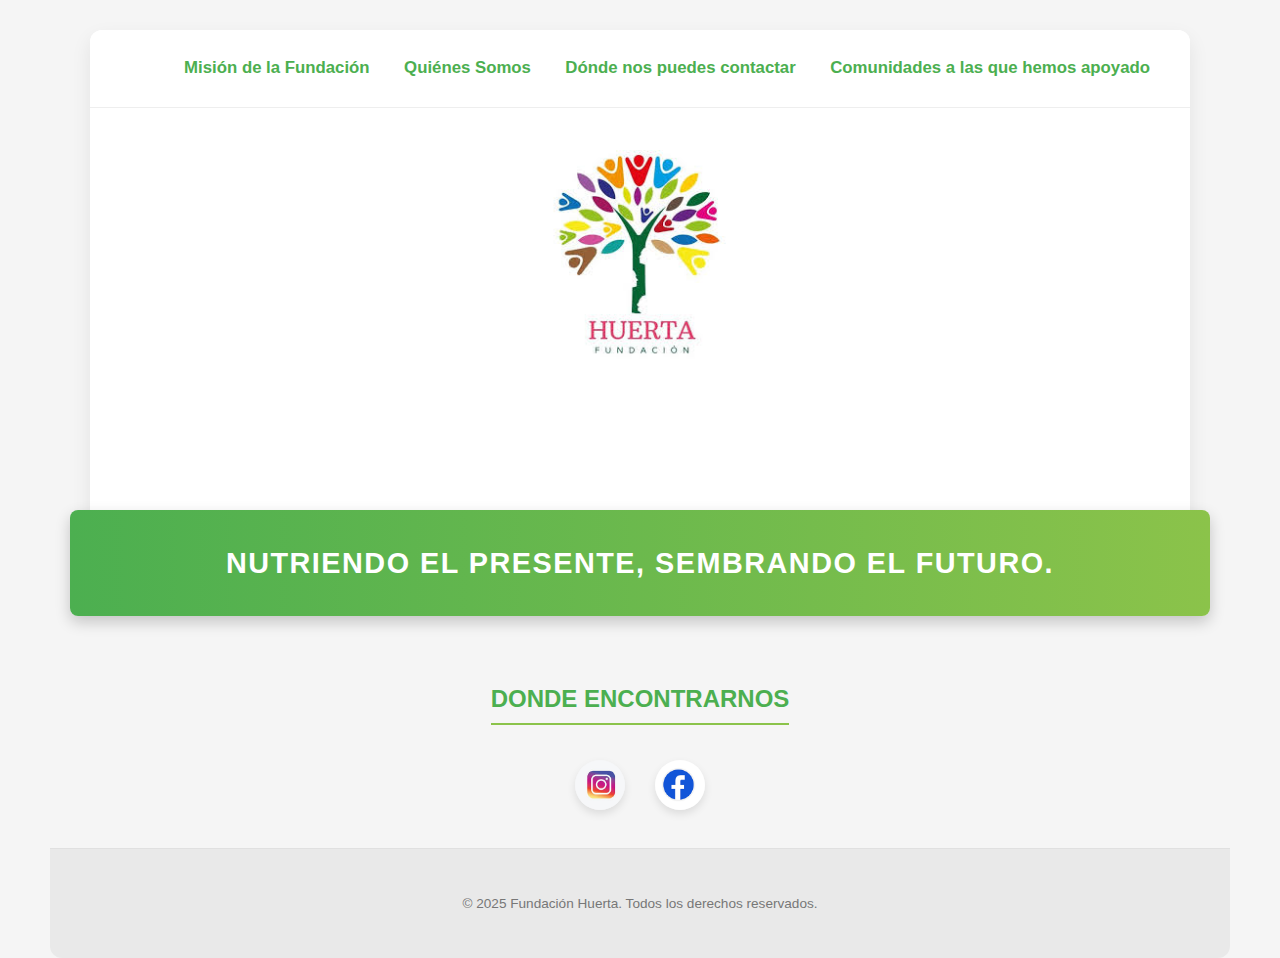
<file: index.html>
<!DOCTYPE html>

<html lang="es">
<head>
    <meta charset="UTF-8">
    <meta name="viewport" content="width=device-width, initial-scale=1.0">
    <title>Fundación Huerta - Nutriendo el Presente, Sembrando el Futuro</title>
    <link rel="stylesheet" href="style.css"> 
</head>
<body>
    
    <div class="main-container">
        
        <header class="page-header">
            <nav class="main-nav">
                <a href="mision_fundacion.html">Misión de la Fundación</a>
                <a href="quienes_somos.html">Quiénes Somos</a>
                <a href="contactanos.html">Dónde nos puedes contactar</a>
                <a href="comunidades.html">Comunidades a las que hemos apoyado</a>
            </nav>
        </header>
        
        <div class="content-text">
            
        </div>
        
    </div>

    <section class="tagline-section">
        <h2>NUTRIENDO EL PRESENTE, SEMBRANDO EL FUTURO.</h2>
    </section>

    <section class="social-media-section">
        <h3>DONDE ENCONTRARNOS</h3>
        <div class="social-links">
            
            <a href="https://www.instagram.com/huertafundacion?utm_source=ig_web_button_share_sheet&igsh=ZDNlZDc0MzIxNw==" target="_blank">
                <img src="Imagenes/ig.jpeg" alt="Instagram de Fundación Huerta" class="social-icon">
            </a>
            
            <a href="https://www.facebook.com/profile.php?id=61578812044560#" target="_blank">
                <img src="Imagenes/facebook.png" alt="Facebook de Fundación Huerta" class="social-icon">
            </a>
            
        </div>
    </section>

    <div class="footer-section">
        <p>© 2025 Fundación Huerta. Todos los derechos reservados.</p>
    </div>

</body>
</html>
</file>
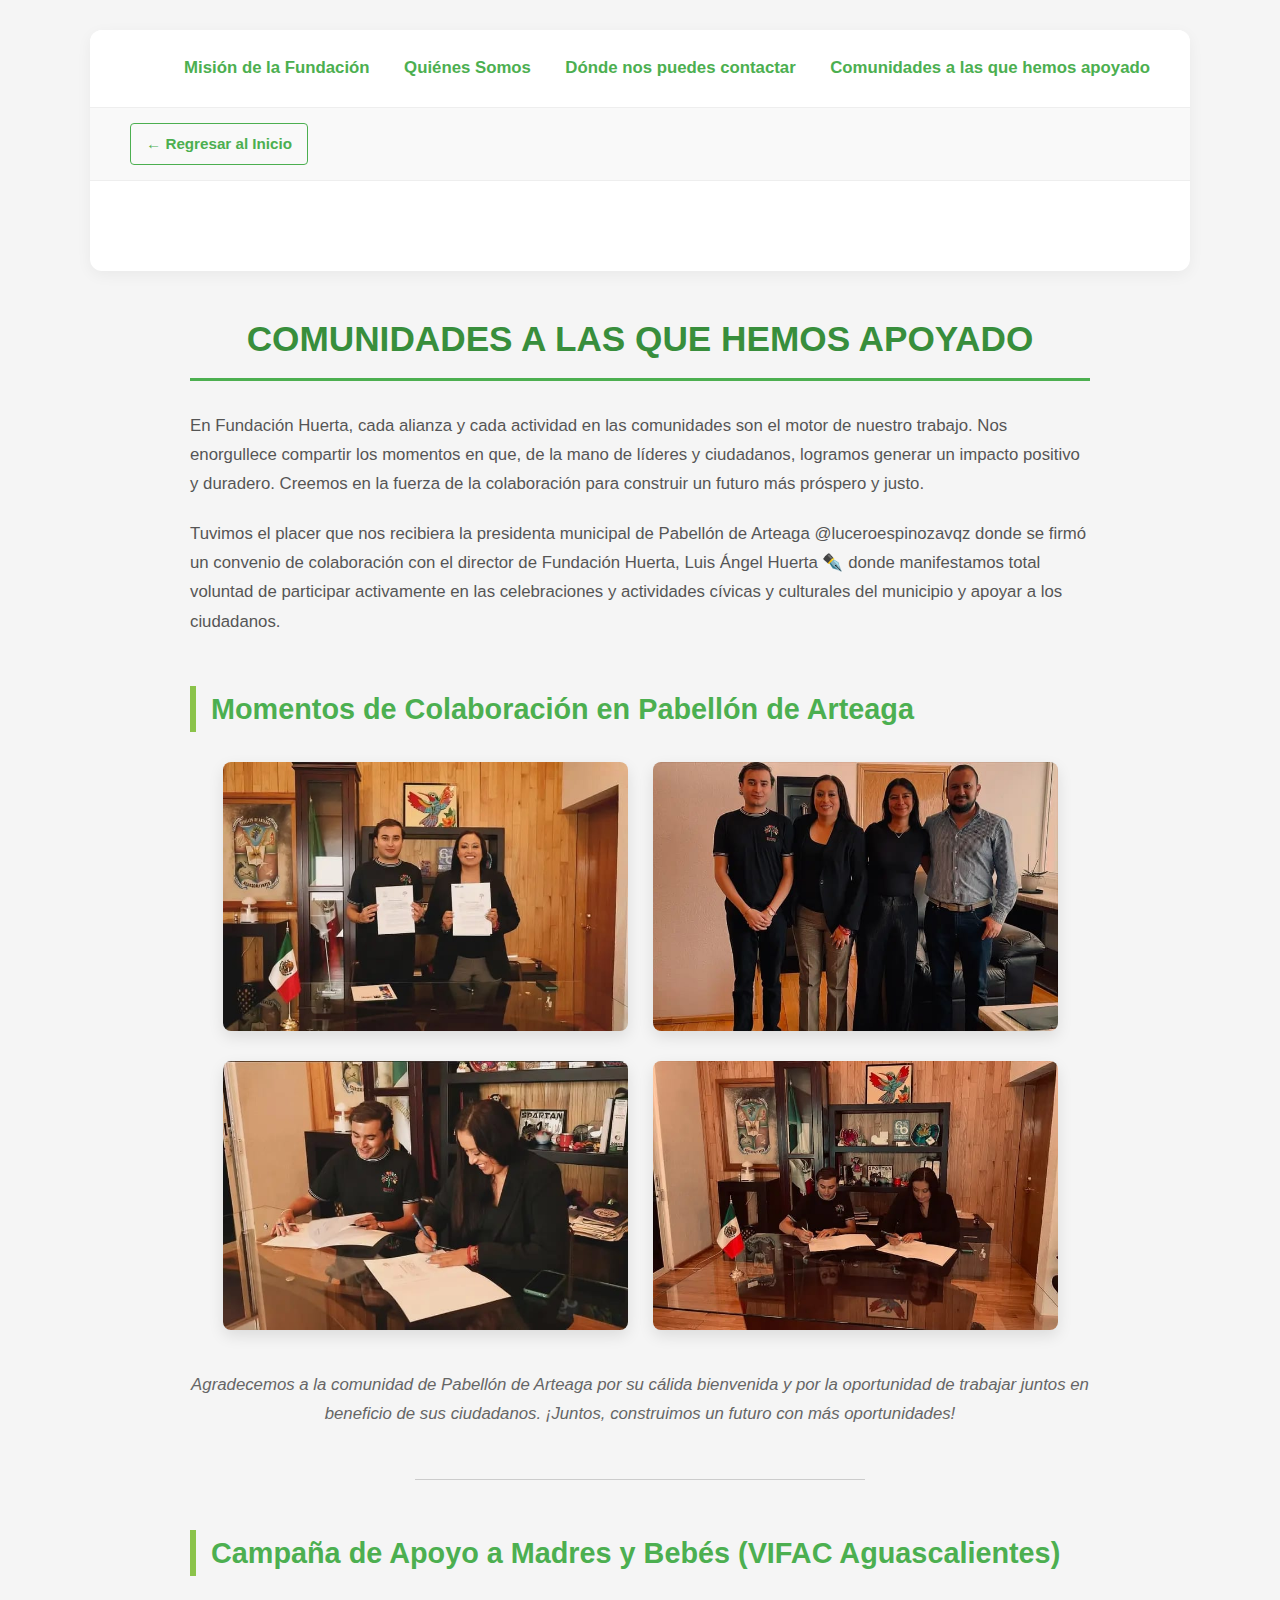
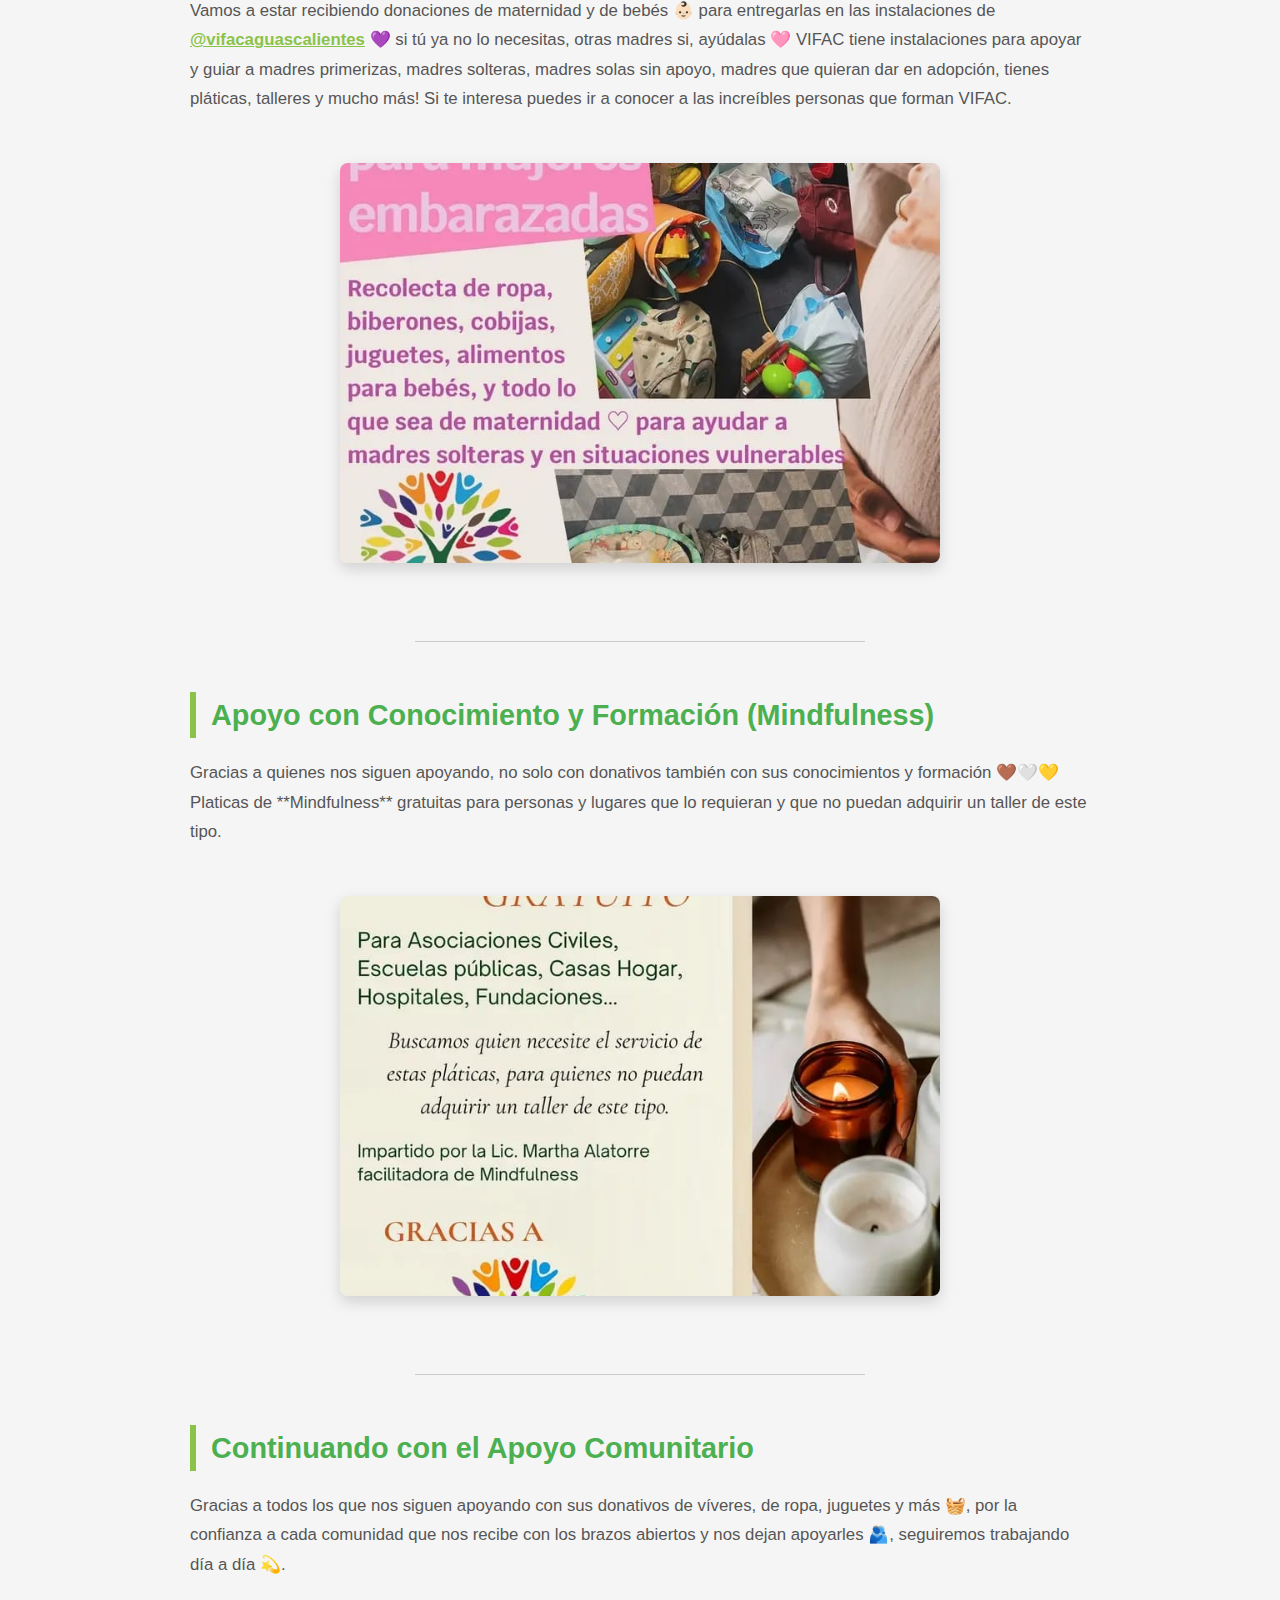
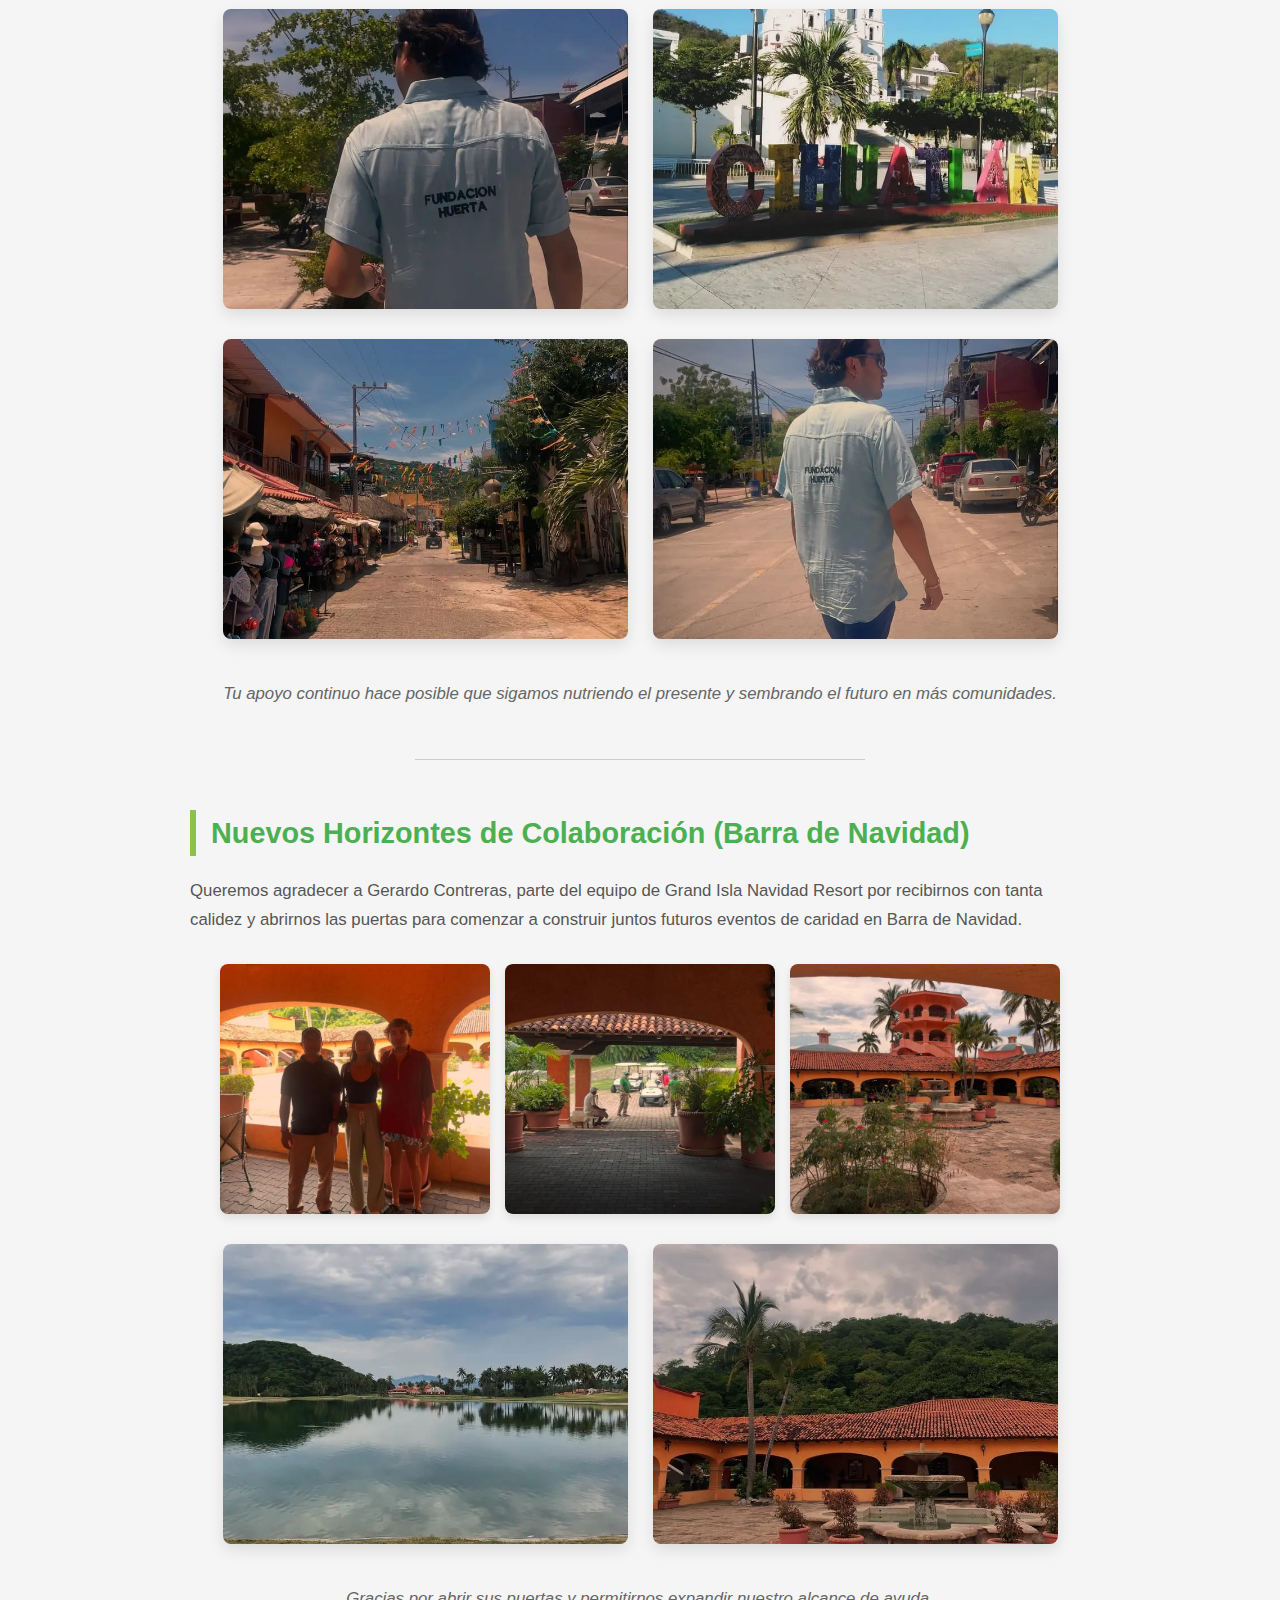
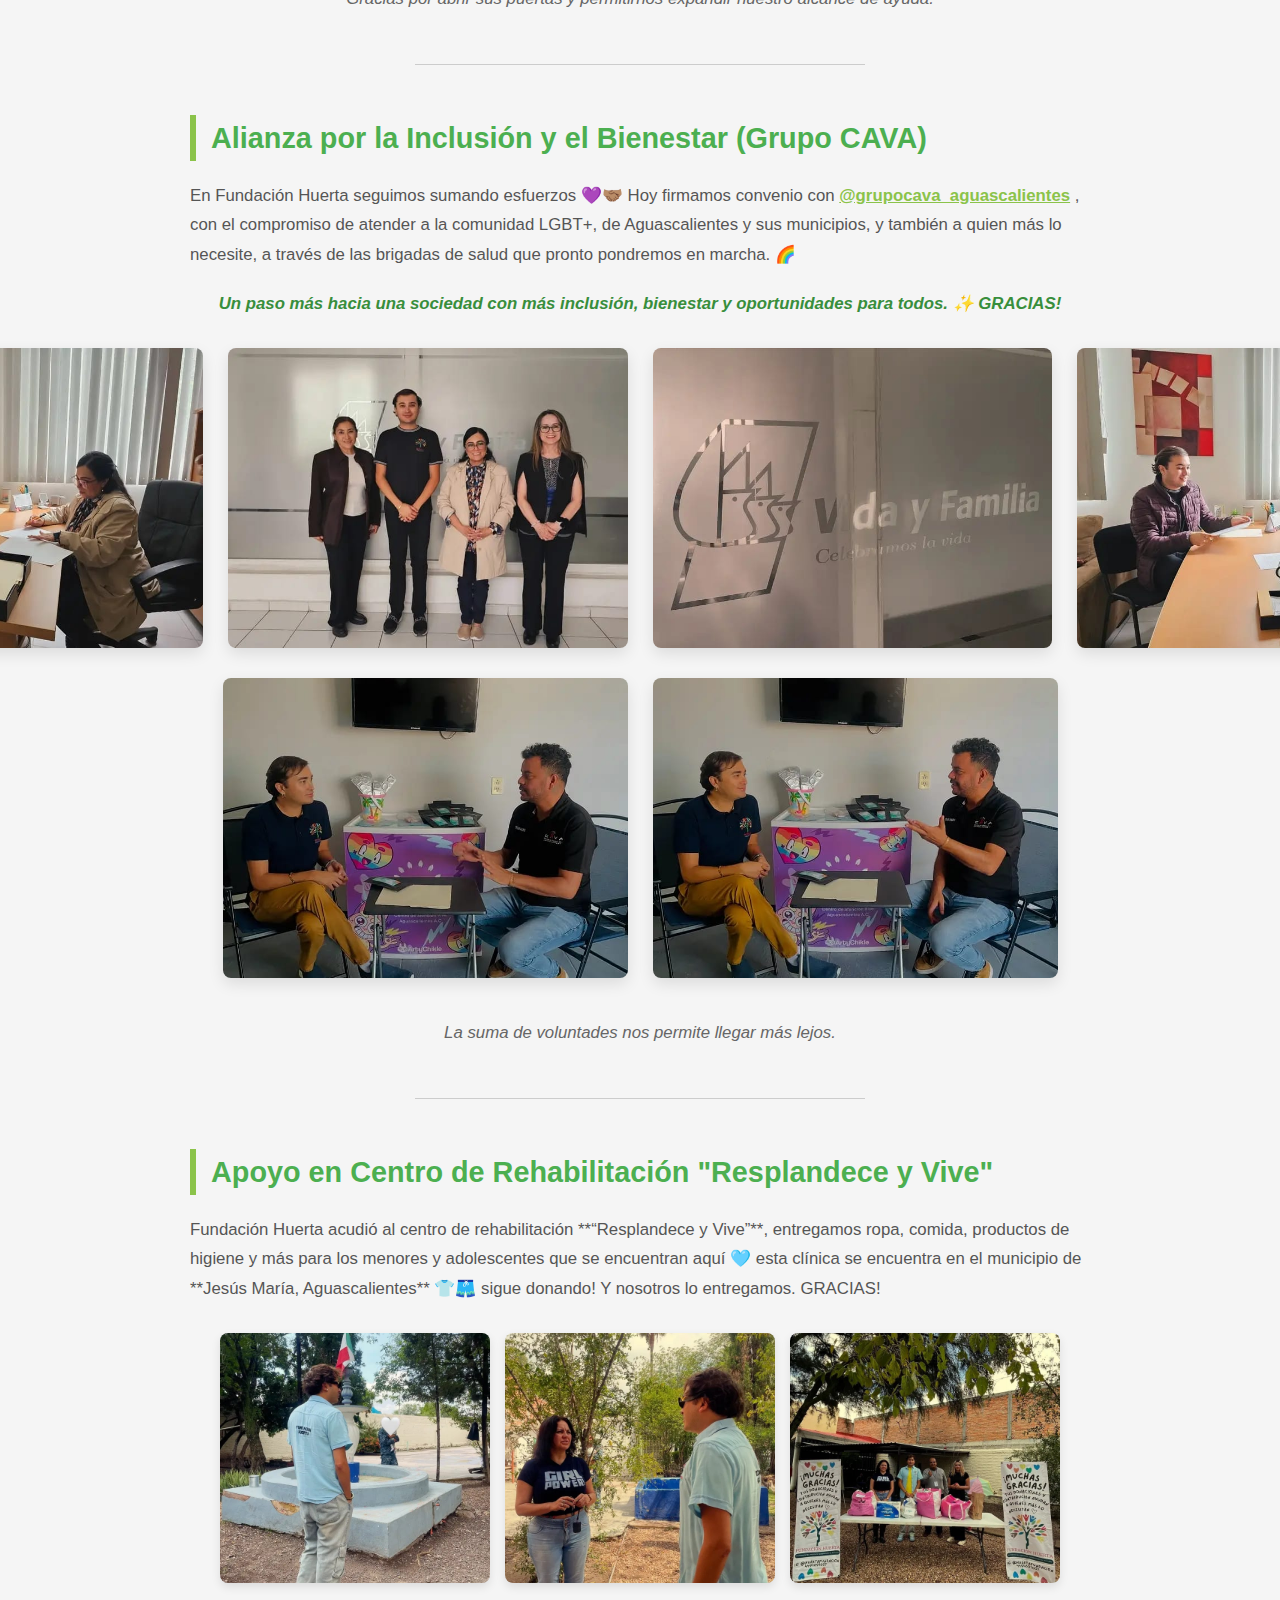
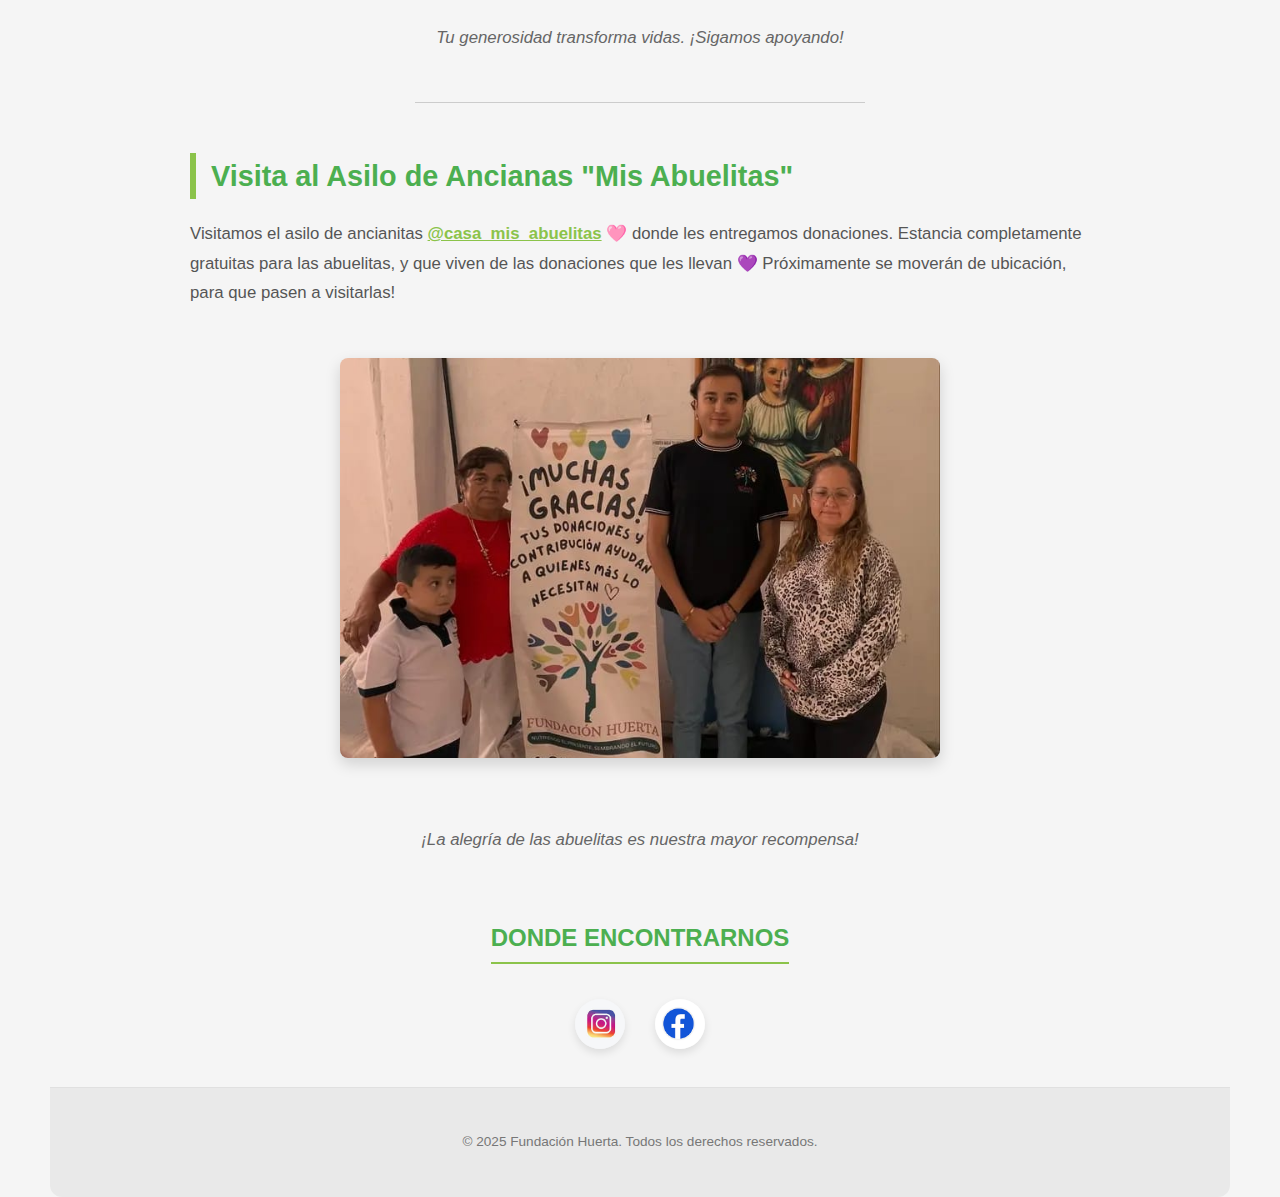
<file: comunidades.html>
<!DOCTYPE html>
<html lang="es">
<head>
    <meta charset="UTF-8">
    <meta name="viewport" content="width=device-width, initial-scale=1.0">
    <title>Comunidades a las que hemos apoyado - Fundación Huerta</title>
    <link rel="stylesheet" href="style.css"> 
</head>
<body>
    
    <div class="main-container full-height"> 
        
        <header class="page-header">
            <nav class="main-nav">
                <a href="mision_fundacion.html">Misión de la Fundación</a>
                <a href="quienes_somos.html">Quiénes Somos</a>
                <a href="contactanos.html">Dónde nos puedes contactar</a>
                <a href="comunidades.html">Comunidades a las que hemos apoyado</a>
            </nav>
        </header>
        
        <div class="back-link-container">
            <a href="index.html" class="back-to-home">← Regresar al Inicio</a>
        </div>
        
        <div class="content-text">
            
        </div>
        
    </div>

    <section class="content-section mission-section">
        <h3>Comunidades a las que hemos apoyado</h3>

        <p>En Fundación Huerta, cada alianza y cada actividad en las comunidades son el motor de nuestro trabajo. Nos enorgullece compartir los momentos en que, de la mano de líderes y ciudadanos, logramos generar un impacto positivo y duradero. Creemos en la fuerza de la colaboración para construir un futuro más próspero y justo.</p>

        <p>Tuvimos el placer que nos recibiera la presidenta municipal de Pabellón de Arteaga @luceroespinozavqz donde se firmó un convenio de colaboración con el director de Fundación Huerta, Luis Ángel Huerta ✒️ donde manifestamos total voluntad de participar activamente en las celebraciones y actividades cívicas y culturales del municipio y apoyar a los ciudadanos.</p>
        
        <h4>Momentos de Colaboración en Pabellón de Arteaga</h4>
        
        <div class="mission-gallery gallery-row-1">
            <img src="Imagenes/comunidades/1.jpg" alt="Presidenta municipal Lucero Espinosa y Luis Ángel Huerta" class="gallery-image-small">
            <img src="Imagenes/comunidades/2.jpg" alt="Firma de convenio" class="gallery-image-small">
        </div>

        <div class="mission-gallery gallery-row-2">
            <img src="Imagenes/comunidades/3.jpg" alt="Miembros de la fundación en Pabellón de Arteaga" class="gallery-image-small">
            <img src="Imagenes/comunidades/4.jpg" alt="Apoyo a la comunidad en Pabellón de Arteaga" class="gallery-image-small">
        </div>
        
        <p style="text-align: center; margin-top: 40px; font-style: italic; color: #666;">Agradecemos a la comunidad de Pabellón de Arteaga por su cálida bienvenida y por la oportunidad de trabajar juntos en beneficio de sus ciudadanos. ¡Juntos, construimos un futuro con más oportunidades!</p>
        
        <hr style="border: 0; border-top: 1px solid #ccc; margin: 50px auto; width: 50%;">

        <h4>Campaña de Apoyo a Madres y Bebés (VIFAC Aguascalientes)</h4>
        
        <p>Vamos a estar recibiendo donaciones de maternidad y de bebés 👶🏻 para entregarlas en las instalaciones de <a href="https://www.instagram.com/vifacaguascalientes" target="_blank" style="color: #8BC34A; font-weight: bold;">@vifacaguascalientes</a> 💜 si tú ya no lo necesitas, otras madres si, ayúdalas 🩷 VIFAC tiene instalaciones para apoyar y guiar a madres primerizas, madres solteras, madres solas sin apoyo, madres que quieran dar en adopción, tienes pláticas, talleres y mucho más! Si te interesa puedes ir a conocer a las increíbles personas que forman VIFAC.</p>
        
        <div style="text-align: center; margin: 30px 0;">
            <img src="Imagenes/comunidades/5.jpg" alt="Campaña de donación VIFAC" class="gallery-image-full" style="max-width: 600px; display: inline-block;">
        </div>
        
        <hr style="border: 0; border-top: 1px solid #ccc; margin: 50px auto; width: 50%;">

        <h4>Apoyo con Conocimiento y Formación (Mindfulness)</h4>
        
        <p>Gracias a quienes nos siguen apoyando, no solo con donativos también con sus conocimientos y formación 🤎🤍💛 Platicas de **Mindfulness** gratuitas para personas y lugares que lo requieran y que no puedan adquirir un taller de este tipo.</p>
        
        <div style="text-align: center; margin: 30px 0;">
            <img src="Imagenes/comunidades/6.jpg" alt="Plática de Mindfulness" class="gallery-image-full" style="max-width: 600px; display: inline-block;">
        </div>

        <hr style="border: 0; border-top: 1px solid #ccc; margin: 50px auto; width: 50%;">

        <h4>Continuando con el Apoyo Comunitario</h4>
        
        <p>Gracias a todos los que nos siguen apoyando con sus donativos de víveres, de ropa, juguetes y más 🧺, por la confianza a cada comunidad que nos recibe con los brazos abiertos y nos dejan apoyarles 🫂, seguiremos trabajando día a día 💫.</p>

        <div class="mission-gallery gallery-row-3">
            <img src="Imagenes/comunidades/7.jpg" alt="Donativo de víveres" class="gallery-image-small">
            <img src="Imagenes/comunidades/8.jpg" alt="Entrega de ropa" class="gallery-image-small">
        </div>

        <div class="mission-gallery gallery-row-4">
            <img src="Imagenes/comunidades/9.jpg" alt="Entrega de juguetes" class="gallery-image-small">
            <img src="Imagenes/comunidades/10.jpg" alt="Apoyo en comunidad" class="gallery-image-small">
        </div>
        
        <p style="text-align: center; margin-top: 40px; font-style: italic; color: #666;">Tu apoyo continuo hace posible que sigamos nutriendo el presente y sembrando el futuro en más comunidades.</p>
        
        <hr style="border: 0; border-top: 1px solid #ccc; margin: 50px auto; width: 50%;">

        <h4>Nuevos Horizontes de Colaboración (Barra de Navidad)</h4>

        <p>Queremos agradecer a Gerardo Contreras, parte del equipo de Grand Isla Navidad Resort por recibirnos con tanta calidez y abrirnos las puertas para comenzar a construir juntos futuros eventos de caridad en Barra de Navidad.</p>
        
        <div class="mission-gallery gallery-row-5" style="gap: 15px;">
            <img src="Imagenes/comunidades/11.jpg" alt="Colaboración en Grand Isla Navidad Resort 1" style="width: 30%; max-height: 250px; object-fit: cover; border-radius: 8px; box-shadow: 0 4px 10px rgba(0, 0, 0, 0.1);">
            <img src="Imagenes/comunidades/12.jpg" alt="Colaboración en Grand Isla Navidad Resort 2" style="width: 30%; max-height: 250px; object-fit: cover; border-radius: 8px; box-shadow: 0 4px 10px rgba(0, 0, 0, 0.1);">
            <img src="Imagenes/comunidades/13.jpg" alt="Colaboración en Grand Isla Navidad Resort 3" style="width: 30%; max-height: 250px; object-fit: cover; border-radius: 8px; box-shadow: 0 4px 10px rgba(0, 0, 0, 0.1);">
        </div>
        
        <div class="mission-gallery gallery-row-6" style="gap: 25px;">
            <img src="Imagenes/comunidades/14.jpg" alt="Colaboración en Grand Isla Navidad Resort 4" class="gallery-image-small">
            <img src="Imagenes/comunidades/15.jpg" alt="Colaboración en Grand Isla Navidad Resort 5" class="gallery-image-small">
        </div>
        
        <p style="text-align: center; margin-top: 40px; font-style: italic; color: #666;">Gracias por abrir sus puertas y permitirnos expandir nuestro alcance de ayuda.</p>
        
        <hr style="border: 0; border-top: 1px solid #ccc; margin: 50px auto; width: 50%;">

        <h4>Alianza por la Inclusión y el Bienestar (Grupo CAVA)</h4>
        
        <p>En Fundación Huerta seguimos sumando esfuerzos 💜🤝🏽 Hoy firmamos convenio con <a href="https://www.instagram.com/grupocava_aguascalientes" target="_blank" style="color: #8BC34A; font-weight: bold;">@grupocava_aguascalientes</a> , con el compromiso de atender a la comunidad LGBT+, de Aguascalientes y sus municipios, y también a quien más lo necesite, a través de las brigadas de salud que pronto pondremos en marcha. 🌈</p>
        
        <p style="font-weight: bold; font-style: italic; text-align: center; color: #388E3C;">Un paso más hacia una sociedad con más inclusión, bienestar y oportunidades para todos. ✨ GRACIAS!</p>

        <div class="mission-gallery gallery-row-7">
            <img src="Imagenes/comunidades/16.jpg" alt="Firma de convenio Grupo CAVA 1" class="gallery-image-small">
            <img src="Imagenes/comunidades/17.jpg" alt="Firma de convenio Grupo CAVA 2" class="gallery-image-small">
            <img src="Imagenes/comunidades/18.jpg" alt="Miembros de Fundación Huerta y Grupo CAVA 3" class="gallery-image-small">
            <img src="Imagenes/comunidades/19.jpg" alt="Brigadas de salud con Grupo CAVA 4" class="gallery-image-small">
        </div>
        
        <div class="mission-gallery gallery-row-8">
            <img src="Imagenes/comunidades/20.jpg" alt="Alianza por la Inclusión 5" class="gallery-image-small">
            <img src="Imagenes/comunidades/21.jpg" alt="Alianza por la Inclusión 6" class="gallery-image-small">
        </div>
        
        <p style="text-align: center; margin-top: 40px; font-style: italic; color: #666;">La suma de voluntades nos permite llegar más lejos.</p>
        
        <hr style="border: 0; border-top: 1px solid #ccc; margin: 50px auto; width: 50%;">

        <h4>Apoyo en Centro de Rehabilitación "Resplandece y Vive"</h4>
        
        <p>Fundación Huerta acudió al centro de rehabilitación **“Resplandece y Vive”**, entregamos ropa, comida, productos de higiene y más para los menores y adolescentes que se encuentran aquí 🩵 esta clínica se encuentra en el municipio de **Jesús María, Aguascalientes** 👕🩳 sigue donando! Y nosotros lo entregamos. GRACIAS!</p>

        <div class="mission-gallery gallery-row-9" style="gap: 15px;">
            <img src="Imagenes/comunidades/22.jpg" alt="Entrega de donativos en Resplandece y Vive 1" style="width: 30%; max-height: 250px; object-fit: cover; border-radius: 8px; box-shadow: 0 4px 10px rgba(0, 0, 0, 0.1);">
            <img src="Imagenes/comunidades/23.jpg" alt="Entrega de donativos en Resplandece y Vive 2" style="width: 30%; max-height: 250px; object-fit: cover; border-radius: 8px; box-shadow: 0 4px 10px rgba(0, 0, 0, 0.1);">
            <img src="Imagenes/comunidades/24.jpg" alt="Entrega de donativos en Resplandece y Vive 3" style="width: 30%; max-height: 250px; object-fit: cover; border-radius: 8px; box-shadow: 0 4px 10px rgba(0, 0, 0, 0.1);">
        </div>
        
        <p style="text-align: center; margin-top: 40px; font-style: italic; color: #666;">Tu generosidad transforma vidas. ¡Sigamos apoyando!</p>

        <hr style="border: 0; border-top: 1px solid #ccc; margin: 50px auto; width: 50%;">

        <h4>Visita al Asilo de Ancianas "Mis Abuelitas"</h4>
        
        <p>Visitamos el asilo de ancianitas <a href="https://www.instagram.com/casa_mis_abuelitas" target="_blank" style="color: #8BC34A; font-weight: bold;">@casa_mis_abuelitas</a> 🩷 donde les entregamos donaciones. Estancia completamente gratuitas para las abuelitas, y que viven de las donaciones que les llevan 💜 Próximamente se moverán de ubicación, para que pasen a visitarlas!</p>
        
        <div style="text-align: center; margin: 30px 0;">
            <img src="Imagenes/comunidades/25.jpg" alt="Donaciones en asilo Mis Abuelitas" class="gallery-image-full" style="max-width: 600px; display: inline-block;">
        </div>
        
        <p style="text-align: center; margin-top: 40px; font-style: italic; color: #666;">¡La alegría de las abuelitas es nuestra mayor recompensa!</p>

    </section>
    
    <section class="social-media-section">
        <h3>DONDE ENCONTRARNOS</h3>
        <div class="social-links">
            
            <a href="https://www.instagram.com/huertafundacion?utm_source=ig_web_button_share_sheet&igsh=ZDNlZDc0MzIxNw==" target="_blank">
                <img src="Imagenes/ig.jpeg" alt="Instagram de Fundación Huerta" class="social-icon">
            </a>
            
            <a href="https://www.facebook.com/profile.php?id=61578812044560#" target="_blank">
                <img src="Imagenes/facebook.png" alt="Facebook de Fundación Huerta" class="social-icon">
            </a>
            
        </div>
    </section>

    <div class="footer-section">
        <p>© 2025 Fundación Huerta. Todos los derechos reservados.</p>
    </div>

</body>
</html>
</file>
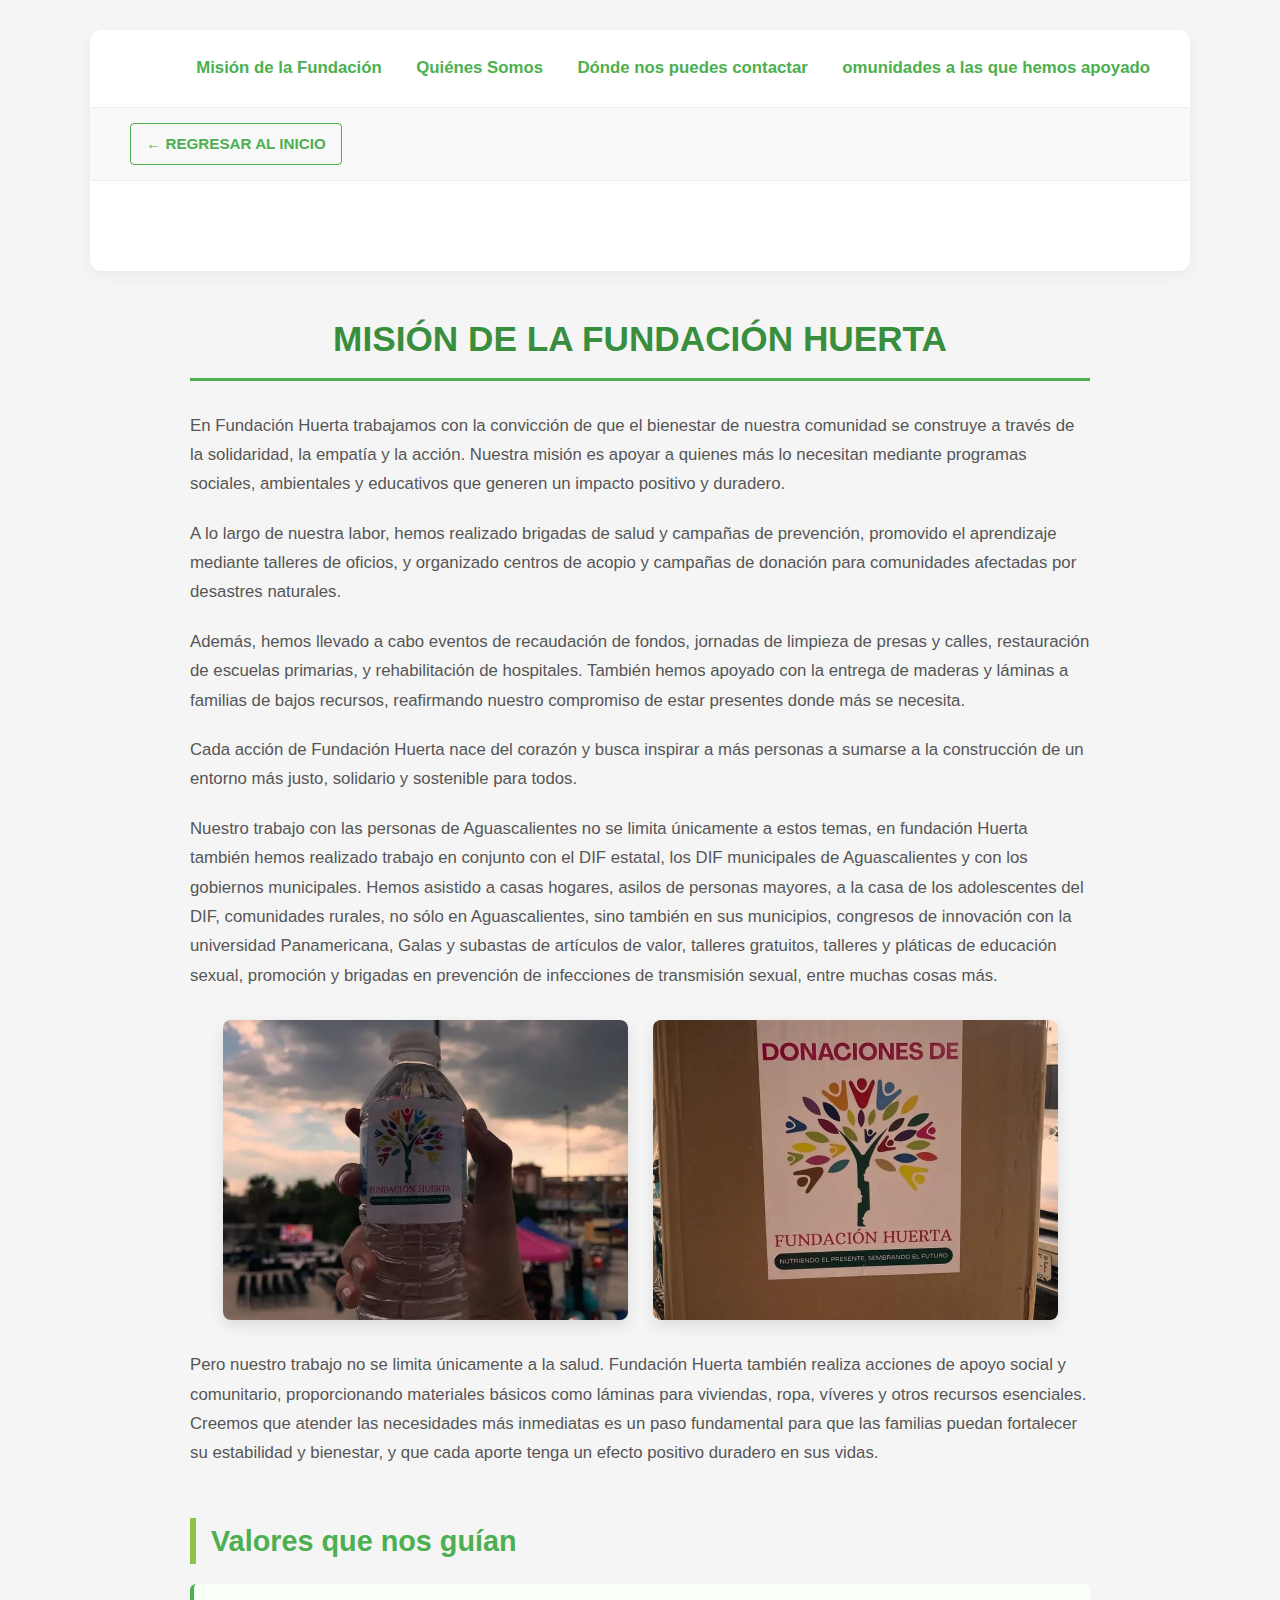
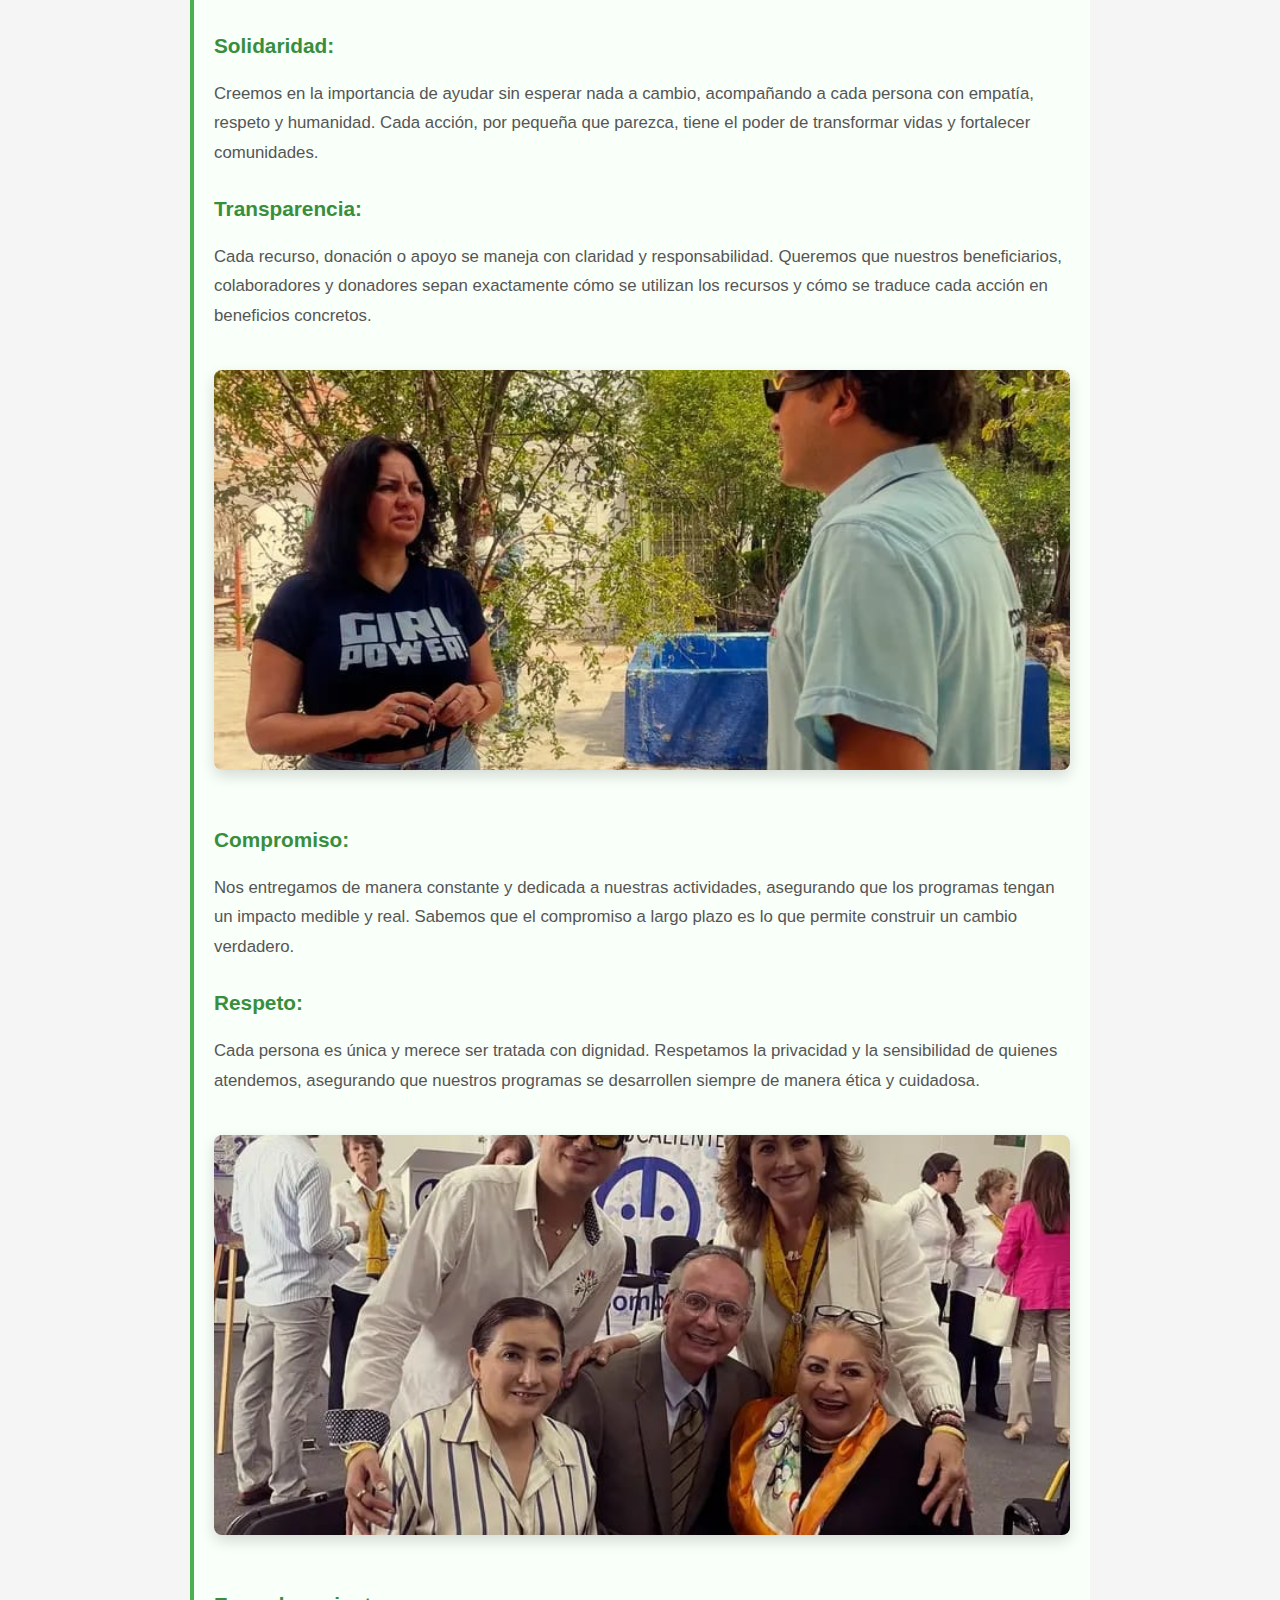
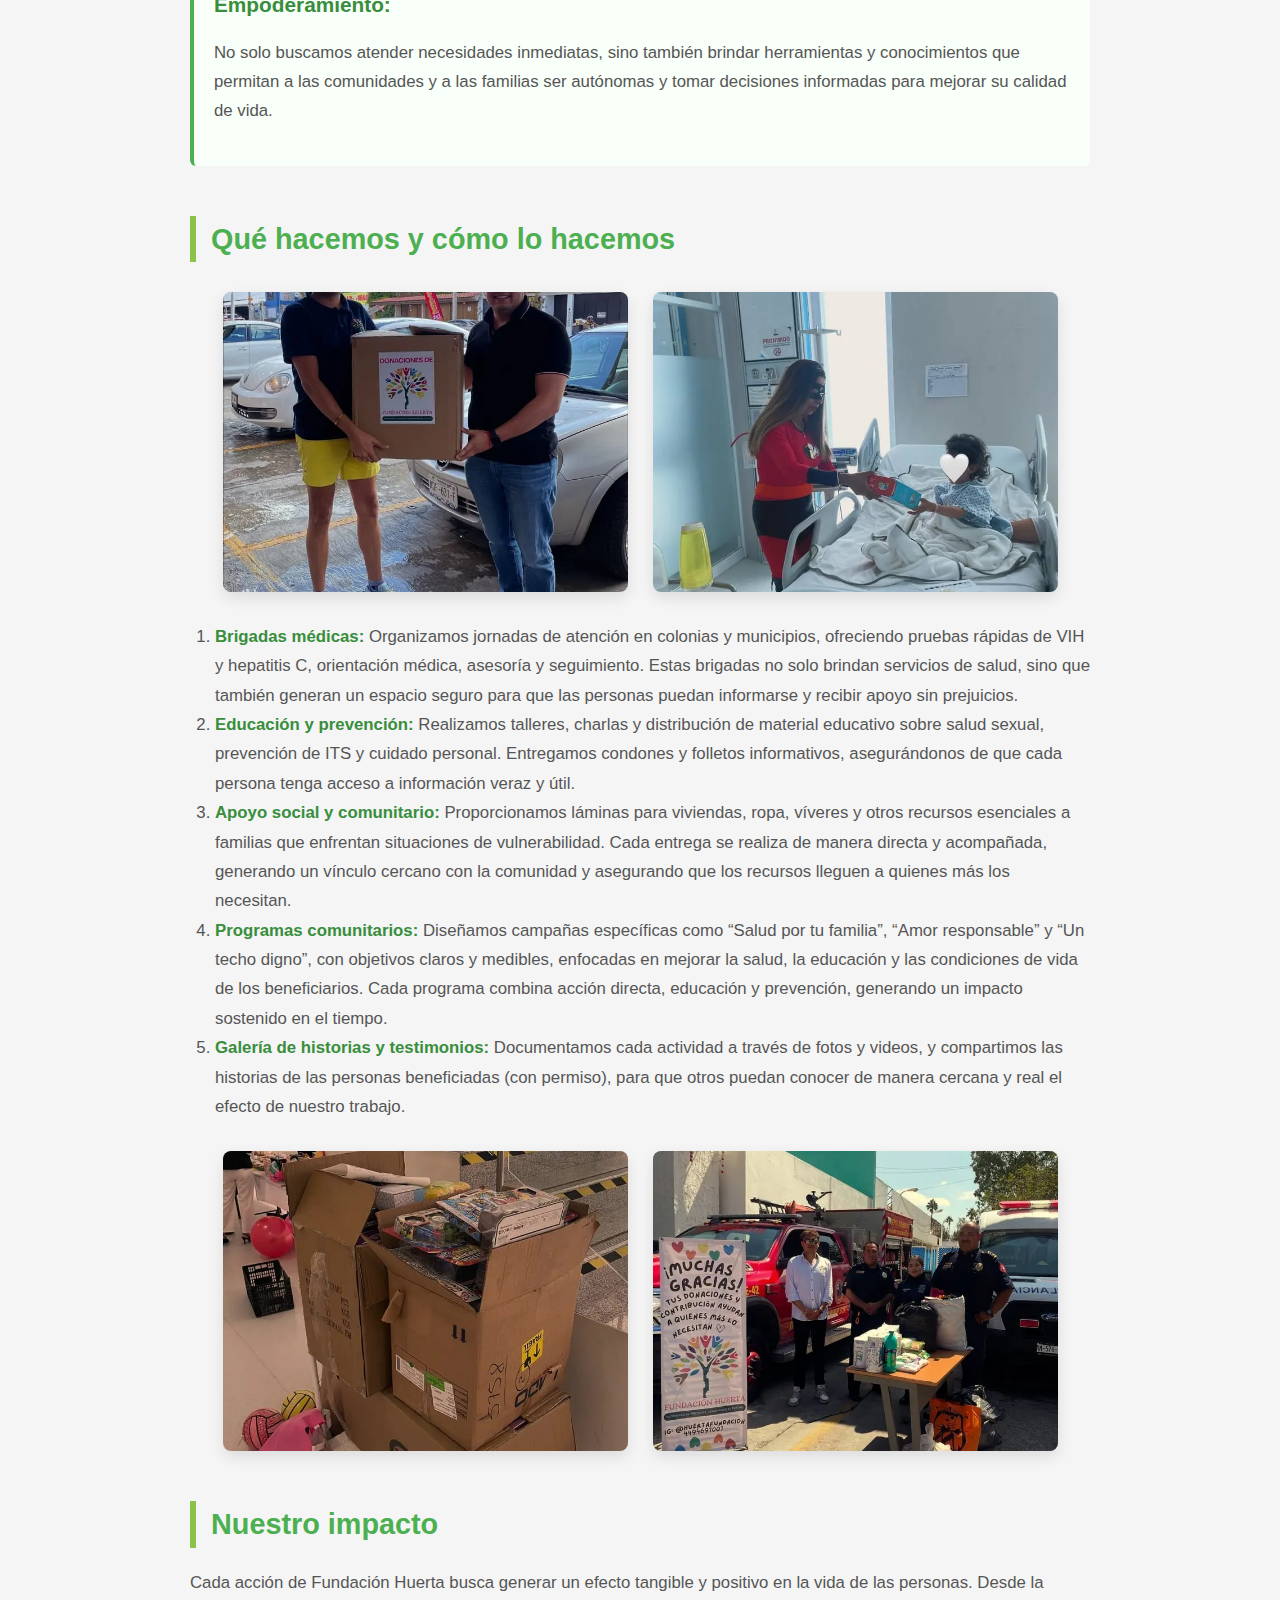
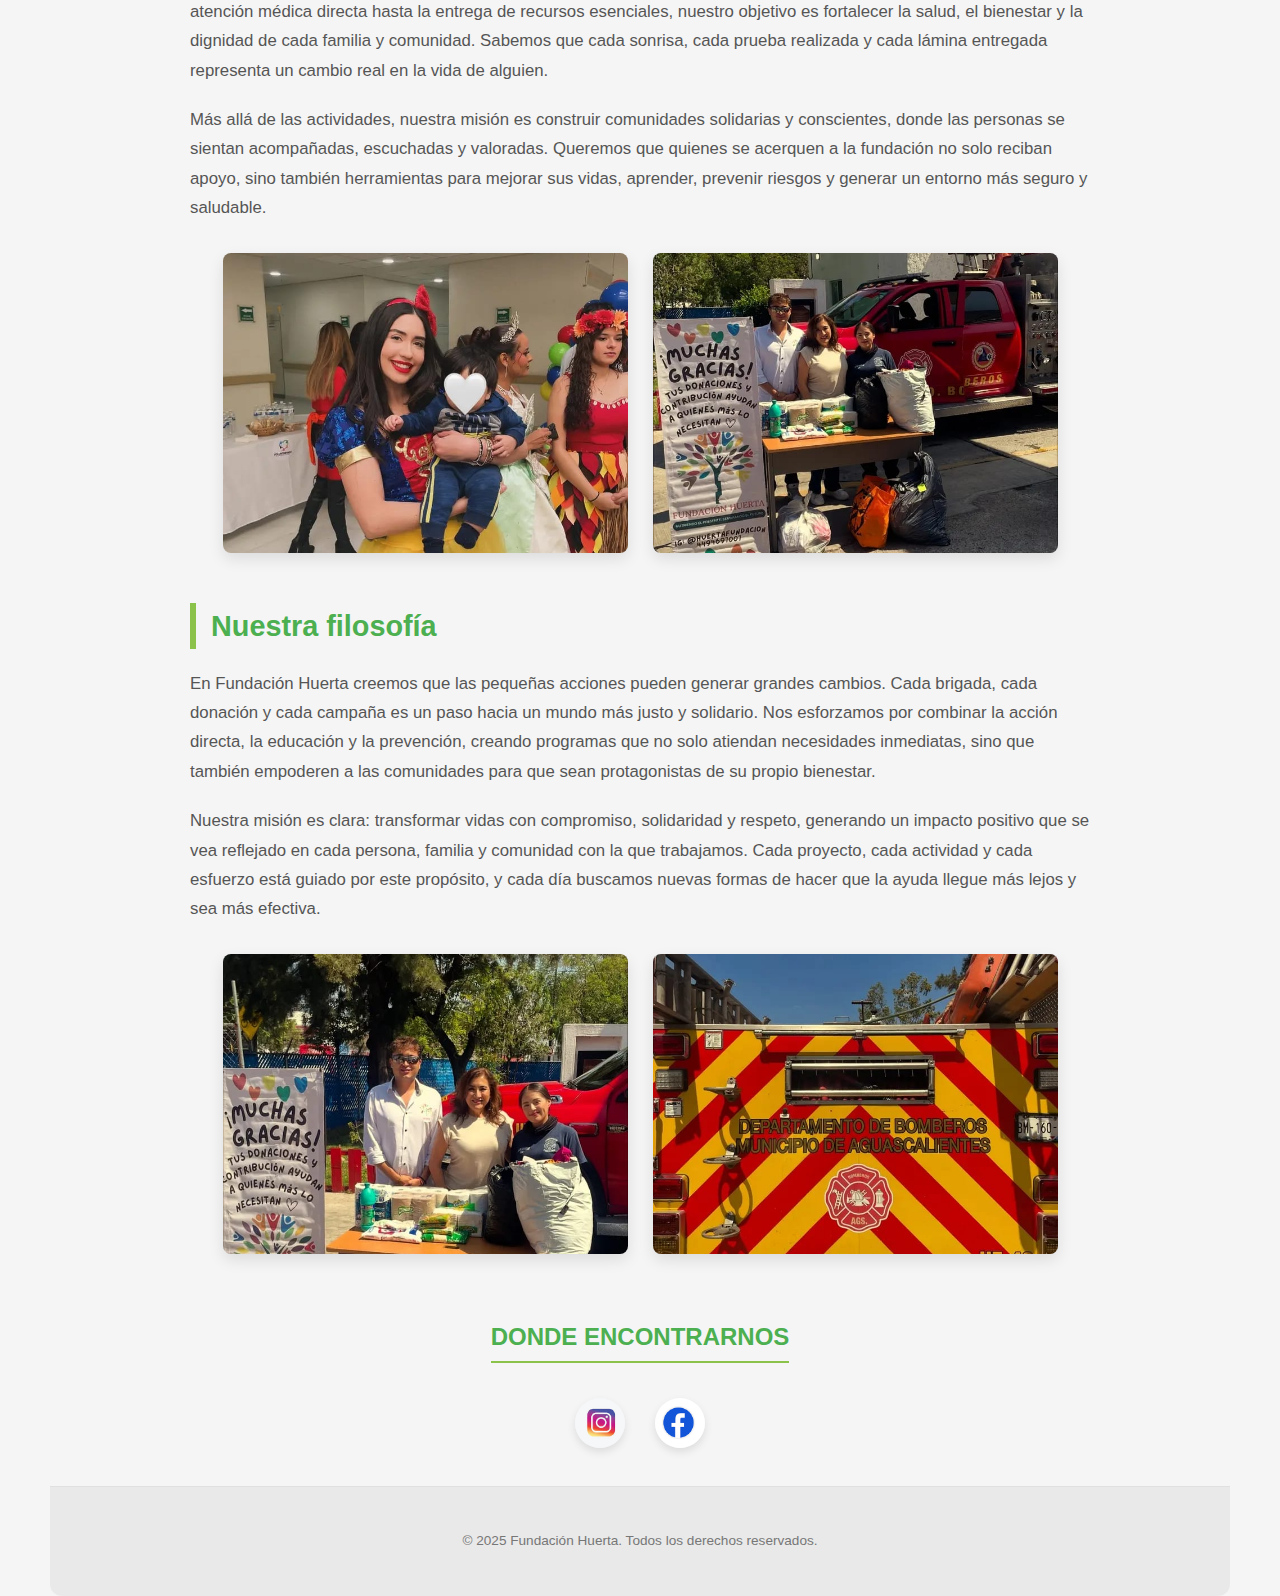
<file: mision_fundacion.html>
<!DOCTYPE html>
<html lang="es">
<head>
    <meta charset="UTF-8">
    <meta name="viewport" content="width=device-width, initial-scale=1.0">
    <title>Misión de la Fundación Huerta</title>
    <link rel="stylesheet" href="style.css"> 
</head>
<body>
    
    <div class="main-container full-height"> 
        
        <header class="page-header">
            <nav class="main-nav">
                <a href="mision_fundacion.html">Misión de la Fundación</a>
                <a href="quienes_somos.html">Quiénes Somos</a>
                <a href="contactanos.html">Dónde nos puedes contactar</a>
                <a href="comunidades.html"><Cap></Cap>omunidades a las que hemos apoyado</a>
            </nav>
        </header>
        
        <div class="back-link-container">
            <a href="index.html" class="back-to-home">← REGRESAR AL INICIO</a>
        </div>
        
        <div class="content-text">
            
        </div>
        
    </div>

    <section class="content-section mission-section">
        <h3>Misión de la Fundación Huerta</h3>

        <p>En Fundación Huerta trabajamos con la convicción de que el bienestar de nuestra comunidad se construye a través de la solidaridad, la empatía y la acción. Nuestra misión es apoyar a quienes más lo necesitan mediante programas sociales, ambientales y educativos que generen un impacto positivo y duradero.</p>

        <p>A lo largo de nuestra labor, hemos realizado brigadas de salud y campañas de prevención, promovido el aprendizaje mediante talleres de oficios, y organizado centros de acopio y campañas de donación para comunidades afectadas por desastres naturales.</p>
        <p>Además, hemos llevado a cabo eventos de recaudación de fondos, jornadas de limpieza de presas y calles, restauración de escuelas primarias, y rehabilitación de hospitales. También hemos apoyado con la entrega de maderas y láminas a familias de bajos recursos, reafirmando nuestro compromiso de estar presentes donde más se necesita.
</p>
<p>Cada acción de Fundación Huerta nace del corazón y busca inspirar a más personas a sumarse a la construcción de un entorno más justo, solidario y sostenible para todos.</p>
<p>Nuestro trabajo con las personas de Aguascalientes no se limita únicamente a estos temas, en fundación Huerta también hemos realizado trabajo en conjunto con el DIF estatal, los DIF municipales de Aguascalientes y con los gobiernos municipales. 
Hemos asistido a casas hogares, asilos de personas mayores, a la casa de los adolescentes del DIF, comunidades rurales, no sólo en Aguascalientes, sino también en sus municipios, congresos de innovación con la universidad Panamericana, Galas y subastas de artículos de valor, talleres gratuitos, talleres y pláticas de educación sexual, promoción y brigadas en prevención de infecciones de transmisión sexual, entre muchas cosas más.</p>
<div class="mission-gallery gallery-row-1">
            <img src="Imagenes/Mision/1.jpg" alt="Brigada médica" class="gallery-image-small">
            <img src="Imagenes/Mision/2.jpg" alt="Educación comunitaria" class="gallery-image-small">
        </div>

        <p>Pero nuestro trabajo no se limita únicamente a la salud. Fundación Huerta también realiza acciones de apoyo social y comunitario, proporcionando materiales básicos como láminas para viviendas, ropa, víveres y otros recursos esenciales. Creemos que atender las necesidades más inmediatas es un paso fundamental para que las familias puedan fortalecer su estabilidad y bienestar, y que cada aporte tenga un efecto positivo duradero en sus vidas.</p>

        <h4>Valores que nos guían</h4>
        <div class="values-list">
            <h5>Solidaridad:</h5>
            <p>Creemos en la importancia de ayudar sin esperar nada a cambio, acompañando a cada persona con empatía, respeto y humanidad. Cada acción, por pequeña que parezca, tiene el poder de transformar vidas y fortalecer comunidades.</p>
            
            <h5>Transparencia:</h5>
            <p>Cada recurso, donación o apoyo se maneja con claridad y responsabilidad. Queremos que nuestros beneficiarios, colaboradores y donadores sepan exactamente cómo se utilizan los recursos y cómo se traduce cada acción en beneficios concretos.</p>
            
            <img src="Imagenes/Mision/3.jpg" alt="Testimonio" class="gallery-image-full">

            <h5>Compromiso:</h5>
            <p>Nos entregamos de manera constante y dedicada a nuestras actividades, asegurando que los programas tengan un impacto medible y real. Sabemos que el compromiso a largo plazo es lo que permite construir un cambio verdadero.</p>
            
            <h5>Respeto:</h5>
            <p>Cada persona es única y merece ser tratada con dignidad. Respetamos la privacidad y la sensibilidad de quienes atendemos, asegurando que nuestros programas se desarrollen siempre de manera ética y cuidadosa.</p>
            
            <img src="Imagenes/Mision/4.jpg" alt="Entrega de víveres" class="gallery-image-full">

            <h5>Empoderamiento:</h5>
            <p>No solo buscamos atender necesidades inmediatas, sino también brindar herramientas y conocimientos que permitan a las comunidades y a las familias ser autónomas y tomar decisiones informadas para mejorar su calidad de vida.</p>
        </div>

        <h4>Qué hacemos y cómo lo hacemos</h4>
        
        <div class="mission-gallery gallery-row-2">
            <img src="Imagenes/Mision/5.jpg" alt="Apoyo social" class="gallery-image-small">
            <img src="Imagenes/Mision/6.jpg" alt="Taller de prevención" class="gallery-image-small">
        </div>

        <ol class="action-list">
            <li><strong>Brigadas médicas:</strong> Organizamos jornadas de atención en colonias y municipios, ofreciendo pruebas rápidas de VIH y hepatitis C, orientación médica, asesoría y seguimiento. Estas brigadas no solo brindan servicios de salud, sino que también generan un espacio seguro para que las personas puedan informarse y recibir apoyo sin prejuicios.</li>
            
            <li><strong>Educación y prevención:</strong> Realizamos talleres, charlas y distribución de material educativo sobre salud sexual, prevención de ITS y cuidado personal. Entregamos condones y folletos informativos, asegurándonos de que cada persona tenga acceso a información veraz y útil.</li>
            
            <li><strong>Apoyo social y comunitario:</strong> Proporcionamos láminas para viviendas, ropa, víveres y otros recursos esenciales a familias que enfrentan situaciones de vulnerabilidad. Cada entrega se realiza de manera directa y acompañada, generando un vínculo cercano con la comunidad y asegurando que los recursos lleguen a quienes más los necesitan.</li>
            
            <li><strong>Programas comunitarios:</strong> Diseñamos campañas específicas como “Salud por tu familia”, “Amor responsable” y “Un techo digno”, con objetivos claros y medibles, enfocadas en mejorar la salud, la educación y las condiciones de vida de los beneficiarios. Cada programa combina acción directa, educación y prevención, generando un impacto sostenido en el tiempo.</li>
            
            <li><strong>Galería de historias y testimonios:</strong> Documentamos cada actividad a través de fotos y videos, y compartimos las historias de las personas beneficiadas (con permiso), para que otros puedan conocer de manera cercana y real el efecto de nuestro trabajo.</li>
        </ol>

        <div class="mission-gallery gallery-row-3">
            <img src="Imagenes/Mision/7.jpg" alt="Apoyo a la vivienda" class="gallery-image-small">
            <img src="Imagenes/Mision/8.jpg" alt="Entrega de material educativo" class="gallery-image-small">
        </div>

        <h4>Nuestro impacto</h4>
        <p>Cada acción de Fundación Huerta busca generar un efecto tangible y positivo en la vida de las personas. Desde la atención médica directa hasta la entrega de recursos esenciales, nuestro objetivo es fortalecer la salud, el bienestar y la dignidad de cada familia y comunidad. Sabemos que cada sonrisa, cada prueba realizada y cada lámina entregada representa un cambio real en la vida de alguien.</p>
        <p>Más allá de las actividades, nuestra misión es construir comunidades solidarias y conscientes, donde las personas se sientan acompañadas, escuchadas y valoradas. Queremos que quienes se acerquen a la fundación no solo reciban apoyo, sino también herramientas para mejorar sus vidas, aprender, prevenir riesgos y generar un entorno más seguro y saludable.</p>
        
        <div class="mission-gallery gallery-row-4">
            <img src="Imagenes/Mision/9.jpg" alt="Programa comunitario" class="gallery-image-small">
            <img src="Imagenes/Mision/10.jpg" alt="Equipo de la fundación" class="gallery-image-small">
        </div>
        
        <h4>Nuestra filosofía</h4>
        <p>En Fundación Huerta creemos que las pequeñas acciones pueden generar grandes cambios. Cada brigada, cada donación y cada campaña es un paso hacia un mundo más justo y solidario. Nos esforzamos por combinar la acción directa, la educación y la prevención, creando programas que no solo atiendan necesidades inmediatas, sino que también empoderen a las comunidades para que sean protagonistas de su propio bienestar.</p>
        <p>Nuestra misión es clara: transformar vidas con compromiso, solidaridad y respeto, generando un impacto positivo que se vea reflejado en cada persona, familia y comunidad con la que trabajamos. Cada proyecto, cada actividad y cada esfuerzo está guiado por este propósito, y cada día buscamos nuevas formas de hacer que la ayuda llegue más lejos y sea más efectiva.</p>
        
        <div class="mission-gallery gallery-row-5">
            <img src="Imagenes/Mision/11.jpg" alt="Comunidad beneficiada" class="gallery-image-small">
            <img src="Imagenes/Mision/12.jpg" alt="Apoyo social" class="gallery-image-small">
        </div>
        
    </section>
    
    <section class="social-media-section">
        <h3>DONDE ENCONTRARNOS</h3>
        <div class="social-links">
            
            <a href="https://www.instagram.com/huertafundacion?utm_source=ig_web_button_share_sheet&igsh=ZDNlZDc0MzIxNw==" target="_blank">
                <img src="Imagenes/ig.jpeg" alt="Instagram de Fundación Huerta" class="social-icon">
            </a>
            
            <a href="https://www.facebook.com/profile.php?id=61578812044560#" target="_blank">
                <img src="Imagenes/facebook.png" alt="Facebook de Fundación Huerta" class="social-icon">
            </a>
            
        </div>
    </section>

    <div class="footer-section">
        <p>© 2025 Fundación Huerta. Todos los derechos reservados.</p>
    </div>

</body>
</html>
</file>
<file: style.css>
body {
    margin: 0;
    font-family: 'Open Sans', Arial, sans-serif;
    background-color: #f5f5f5;
    line-height: 1.6;
    color: #333333;
}

/* ------------------ CONTENEDOR PRINCIPAL Y LOGO DE FONDO (INDEX) ------------------ */

.main-container {
    width: 100%;
    max-width: 1100px;
    margin: 30px auto 0 auto;
    padding-bottom: 50px;
    
    background-color: #ffffff;
    
    /* RUTA DEL LOGO CORREGIDA A .png */
    background-image: url('Imagenes/logo_huerta_fundacion.png'); 
    background-size: 20%; 
    background-position: center 120px;
    background-repeat: no-repeat; 
    
    min-height: 450px; 
    
    box-shadow: 0 8px 20px rgba(0, 0, 0, 0.08);
    border-radius: 12px;
    overflow: hidden;
}

/* ESTILO CLAVE PARA PÁGINAS DE CONTENIDO (como mision_fundacion.html y quienes_somos.html) */
.main-container.full-height {
    background-image: none; 
    min-height: auto; 
    padding-bottom: 0;
    margin-bottom: 0;
    box-shadow: 0 4px 15px rgba(0, 0, 0, 0.05);
}

/* ------------------ ENCABEZADO Y NAVEGACIÓN ------------------ */

.page-header {
    display: flex;
    justify-content: flex-end; 
    align-items: center;
    padding: 25px 40px;
    background-color: #ffffff;
    position: relative;
    z-index: 10;
    border-bottom: 1px solid #eeeeee;
}

.main-nav a {
    text-decoration: none;
    color: #4CAF50;
    font-size: 1.05rem;
    font-weight: 600;
    margin-left: 30px;
    padding: 8px 0;
    border-bottom: 3px solid transparent;
    transition: all 0.3s ease-in-out;
}

.main-nav a:hover {
    color: #388E3C;
    border-bottom: 3px solid #388E3C;
}

/* ------------------ BOTÓN DE REGRESO ------------------ */

.back-link-container {
    width: 100%;
    max-width: 1100px;
    margin: 0 auto;
    padding: 15px 40px;
    background-color: #f9f9f9;
    border-bottom: 1px solid #eee;
}

.back-to-home {
    text-decoration: none;
    color: #4CAF50;
    font-weight: 600;
    font-size: 0.95rem;
    padding: 8px 15px;
    border: 1px solid #4CAF50;
    border-radius: 4px;
    transition: background-color 0.3s ease, color 0.3s ease;
    display: inline-block;
}

.back-to-home:hover {
    background-color: #4CAF50;
    color: #ffffff;
    border-color: #388E3C;
}

/* ------------------ ESTILOS DE CONTENIDO DE LA MISIÓN/QUIÉNES SOMOS ------------------ */

.content-section {
    width: 100%;
    max-width: 900px;
    margin: 40px auto;
    padding: 0 20px;
    text-align: left;
}

.content-section h3 {
    font-size: 2.2rem;
    color: #388E3C;
    margin-bottom: 30px;
    border-bottom: 3px solid #4CAF50;
    padding-bottom: 10px;
    text-transform: uppercase;
    font-weight: 800;
    text-align: center;
}

.content-section h4 {
    font-size: 1.8rem;
    color: #4CAF50;
    margin-top: 50px;
    margin-bottom: 20px;
    border-left: 6px solid #8BC34A;
    padding-left: 15px;
    font-weight: 700;
}

.values-list {
    background-color: #f9fff9;
    padding: 20px;
    border-left: 4px solid #4CAF50;
    border-radius: 6px;
    margin-bottom: 30px;
}

.content-section h5 {
    font-size: 1.3rem;
    color: #388E3C;
    margin-top: 25px;
    margin-bottom: 5px;
    font-weight: 700;
}

.content-section p {
    font-size: 1.05rem;
    line-height: 1.75;
    color: #555555;
    margin-bottom: 20px;
}

.action-list {
    font-size: 1.05rem;
    line-height: 1.75;
    color: #555555;
    padding-left: 25px;
    margin-bottom: 30px;
}

.action-list li strong {
    color: #388E3C;
}

.mission-gallery {
    display: flex;
    justify-content: center;
    gap: 25px;
    margin: 30px 0;
}

.gallery-image-small {
    width: 45%;
    max-height: 300px;
    object-fit: cover;
    border-radius: 8px;
    box-shadow: 0 6px 15px rgba(0, 0, 0, 0.1);
    transition: transform 0.3s ease;
}

.gallery-image-small:hover {
    transform: translateY(-5px);
}

.gallery-image-full {
    width: 100%;
    max-height: 400px;
    height: auto;
    margin: 20px 0;
    object-fit: cover;
    border-radius: 8px;
    box-shadow: 0 6px 15px rgba(0, 0, 0, 0.15);
}

/* ------------------ OTROS ESTILOS (Tagline, Social Media, Footer) ------------------ */

.tagline-section {
    width: 100%;
    max-width: 1100px;
    margin: -20px auto 30px auto;
    padding: 30px 20px;
    text-align: center;
    background: linear-gradient(to right, #4CAF50, #8BC34A); 
    box-shadow: 0 6px 15px rgba(0, 0, 0, 0.2);
    border-radius: 8px;
    position: relative;
    z-index: 5;
}

.tagline-section h2 {
    color: #ffffff;
    font-size: 1.8rem;
    font-weight: 700;
    margin: 0;
    letter-spacing: 1.5px;
    text-transform: uppercase;
}

.social-media-section {
    width: 100%;
    max-width: 1100px;
    margin: 40px auto 20px auto;
    text-align: center;
}

.social-media-section h3 {
    font-size: 1.5rem;
    color: #4CAF50;
    margin-bottom: 25px;
    border-bottom: 2px solid #8BC34A;
    display: inline-block;
    padding-bottom: 5px;
}

.social-links {
    display: flex;
    justify-content: center;
    gap: 30px;
    padding: 10px 0;
}

.social-icon {
    width: 50px;
    height: 50px;
    border-radius: 50%;
    box-shadow: 0 4px 8px rgba(0, 0, 0, 0.1);
    transition: transform 0.3s ease, opacity 0.3s ease;
}

.social-icon:hover {
    transform: scale(1.1);
    opacity: 0.8;
}

.content-text {
    padding: 20px;
    text-align: center;
    min-height: 50px;
}

.footer-section {
    padding: 30px 40px;
    text-align: center;
    color: #777777;
    max-width: 1100px;
    margin: 0 auto;
    background-color: #e9e9e9;
    font-size: 0.85rem;
    border-top: 1px solid #e0e0e0;
    border-radius: 0 0 12px 12px;
}
</file>
